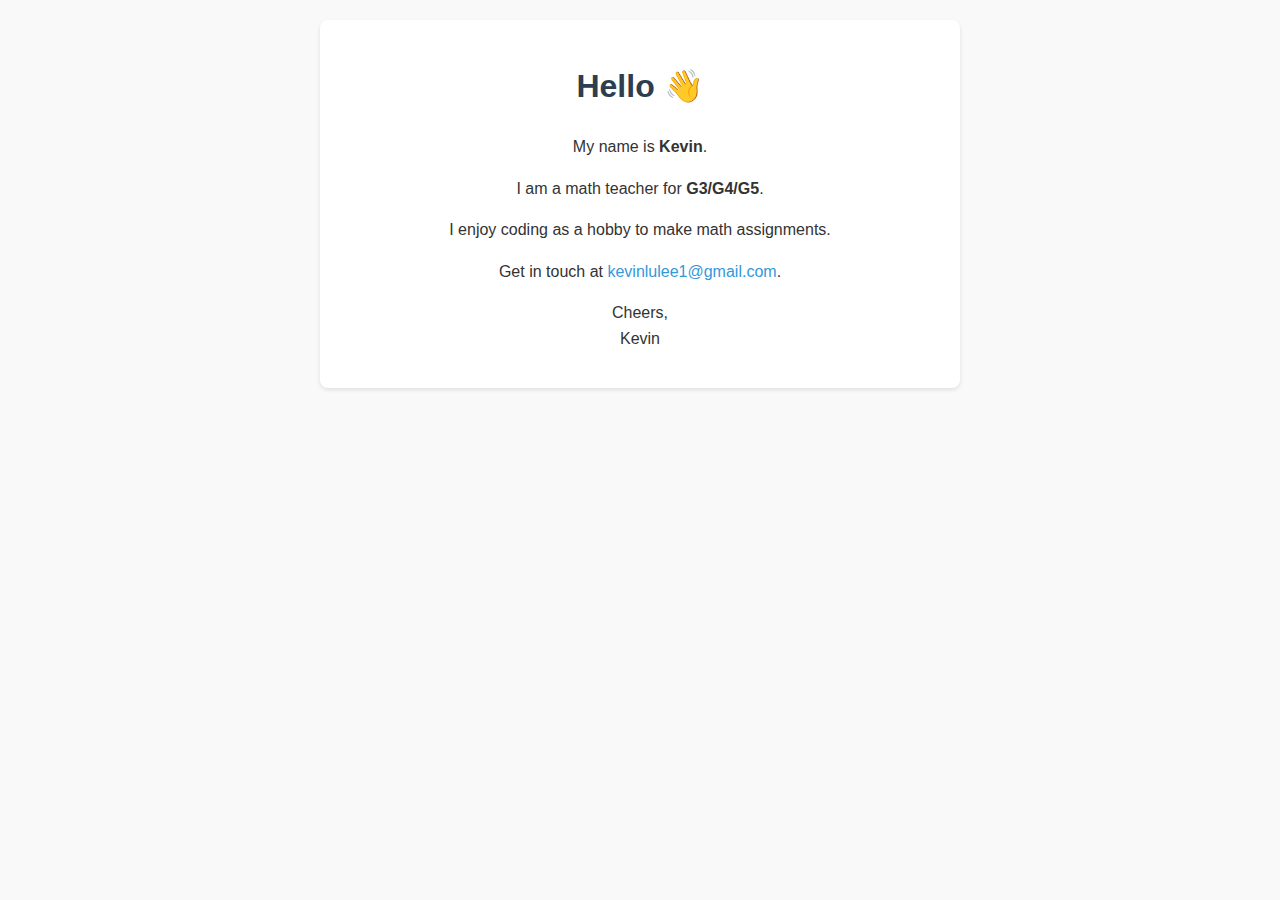
<file: index.html>
<!DOCTYPE html>
<html lang="en">
<head>
  <meta charset="UTF-8">
  <meta name="viewport" content="width=device-width, initial-scale=1.0">
  <title>Kevin's Personal Website</title>
  <style>
    body {
      font-family: Arial, sans-serif;
      line-height: 1.6;
      margin: 20px;
      background-color: #f9f9f9;
      color: #333;
      text-align: center;
    }
    h1 {
      color: #2c3e50;
    }
    .container {
      max-width: 600px;
      margin: 0 auto;
      padding: 20px;
      background-color: #fff;
      border-radius: 8px;
      box-shadow: 0 2px 4px rgba(0, 0, 0, 0.1);
    }
    a {
      color: #3498db;
      text-decoration: none;
    }
    a:hover {
      text-decoration: underline;
    }
    .footer {
      margin-top: 20px;
      font-size: 0.9em;
      color: #777;
    }
  </style>
</head>
<body>
  <div class="container">
    <h1>Hello 👋</h1>
    <p>My name is <strong>Kevin</strong>.</p>
    <p>I am a math teacher for <strong>G3/G4/G5</strong>.</p>
    <p>I enjoy coding as a hobby to make math assignments.</p>
    <p>Get in touch at <a href="mailto:kevinlulee1@gmail.com">kevinlulee1@gmail.com</a>.</p>
    <p>Cheers,<br>Kevin</p>
  </div>


</body>
</html>
</file>
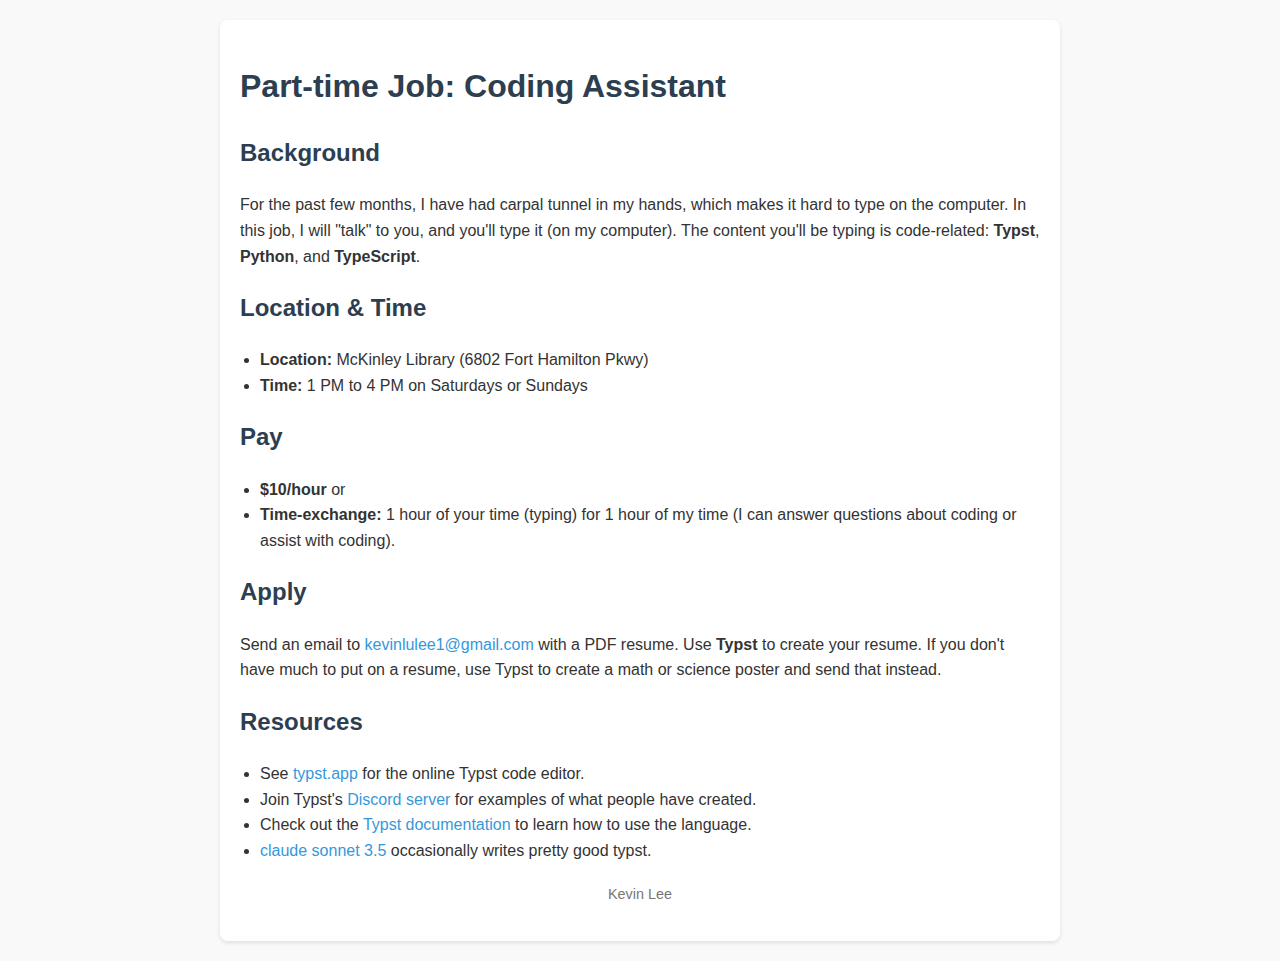
<file: codework.html>
<!DOCTYPE html>
<html lang="en">
<head>
  <meta charset="UTF-8">
  <meta name="viewport" content="width=device-width, initial-scale=1.0">
  <title>Job Opportunity: Typing Assistant for Coding</title>
  <style>
    body {
      font-family: Arial, sans-serif;
      line-height: 1.6;
      margin: 20px;
      background-color: #f9f9f9;
      color: #333;
    }
    h1, h2 {
      color: #2c3e50;
    }
    .container {
      max-width: 800px;
      margin: 0 auto;
      padding: 20px;
      background-color: #fff;
      border-radius: 8px;
      box-shadow: 0 2px 4px rgba(0, 0, 0, 0.1);
    }
    a {
      color: #3498db;
      text-decoration: none;
    }
    a:hover {
      text-decoration: underline;
    }
    ul {
      padding-left: 20px;
    }
    .footer {
      margin-top: 20px;
      text-align: center;
      font-size: 0.9em;
      color: #777;
    }
  </style>
</head>
<body>
  <div class="container">
    <h1>Part-time Job: Coding Assistant</h1>
    
    <h2>Background</h2>
    <p>For the past few months, I have had carpal tunnel in my hands, which makes it hard to type on the computer. In this job, I will "talk" to you, and you'll type it (on my computer). The content you'll be typing is code-related: <strong>Typst</strong>, <strong>Python</strong>, and <strong>TypeScript</strong>.</p>

    <h2>Location & Time</h2>
    <ul>
      <li><strong>Location:</strong> McKinley Library (6802 Fort Hamilton Pkwy)</li>
      <li><strong>Time:</strong> 1 PM to 4 PM on Saturdays or Sundays</li>
    </ul>

    <h2>Pay</h2>
    <ul>
      <li><strong>$10/hour</strong> or</li>
      <li><strong>Time-exchange:</strong> 1 hour of your time (typing) for 1 hour of my time (I can answer questions about coding or assist with coding).</li>
    </ul>

    <h2>Apply</h2>
    <p>Send an email to <a href="mailto:kevinlulee1@gmail.com">kevinlulee1@gmail.com</a> with a PDF resume. Use <strong>Typst</strong> to create your resume. If you don't have much to put on a resume, use Typst to create a math or science poster and send that instead.</p>

    <h2>Resources</h2>
    <ul>
      <li>See <a href="https://typst.app" target="_blank">typst.app</a> for the online Typst code editor.</li>
      <li>Join Typst's <a href="https://discord.com/invite/typst-1054443721975922748" target="_blank">Discord server</a> for examples of what people have created.</li>
      <li>Check out the <a href="https://typst.app/docs/" target="_blank">Typst documentation</a> to learn how to use the language.</li>
      <li><a href="https://claude.ai/new" target="_blank">claude sonnet 3.5</a> occasionally writes pretty good typst.</li>

    </ul>

    <div class="footer">
      <p>Kevin Lee</p>
    </div>
  </div>
</body>
</html>
</file>
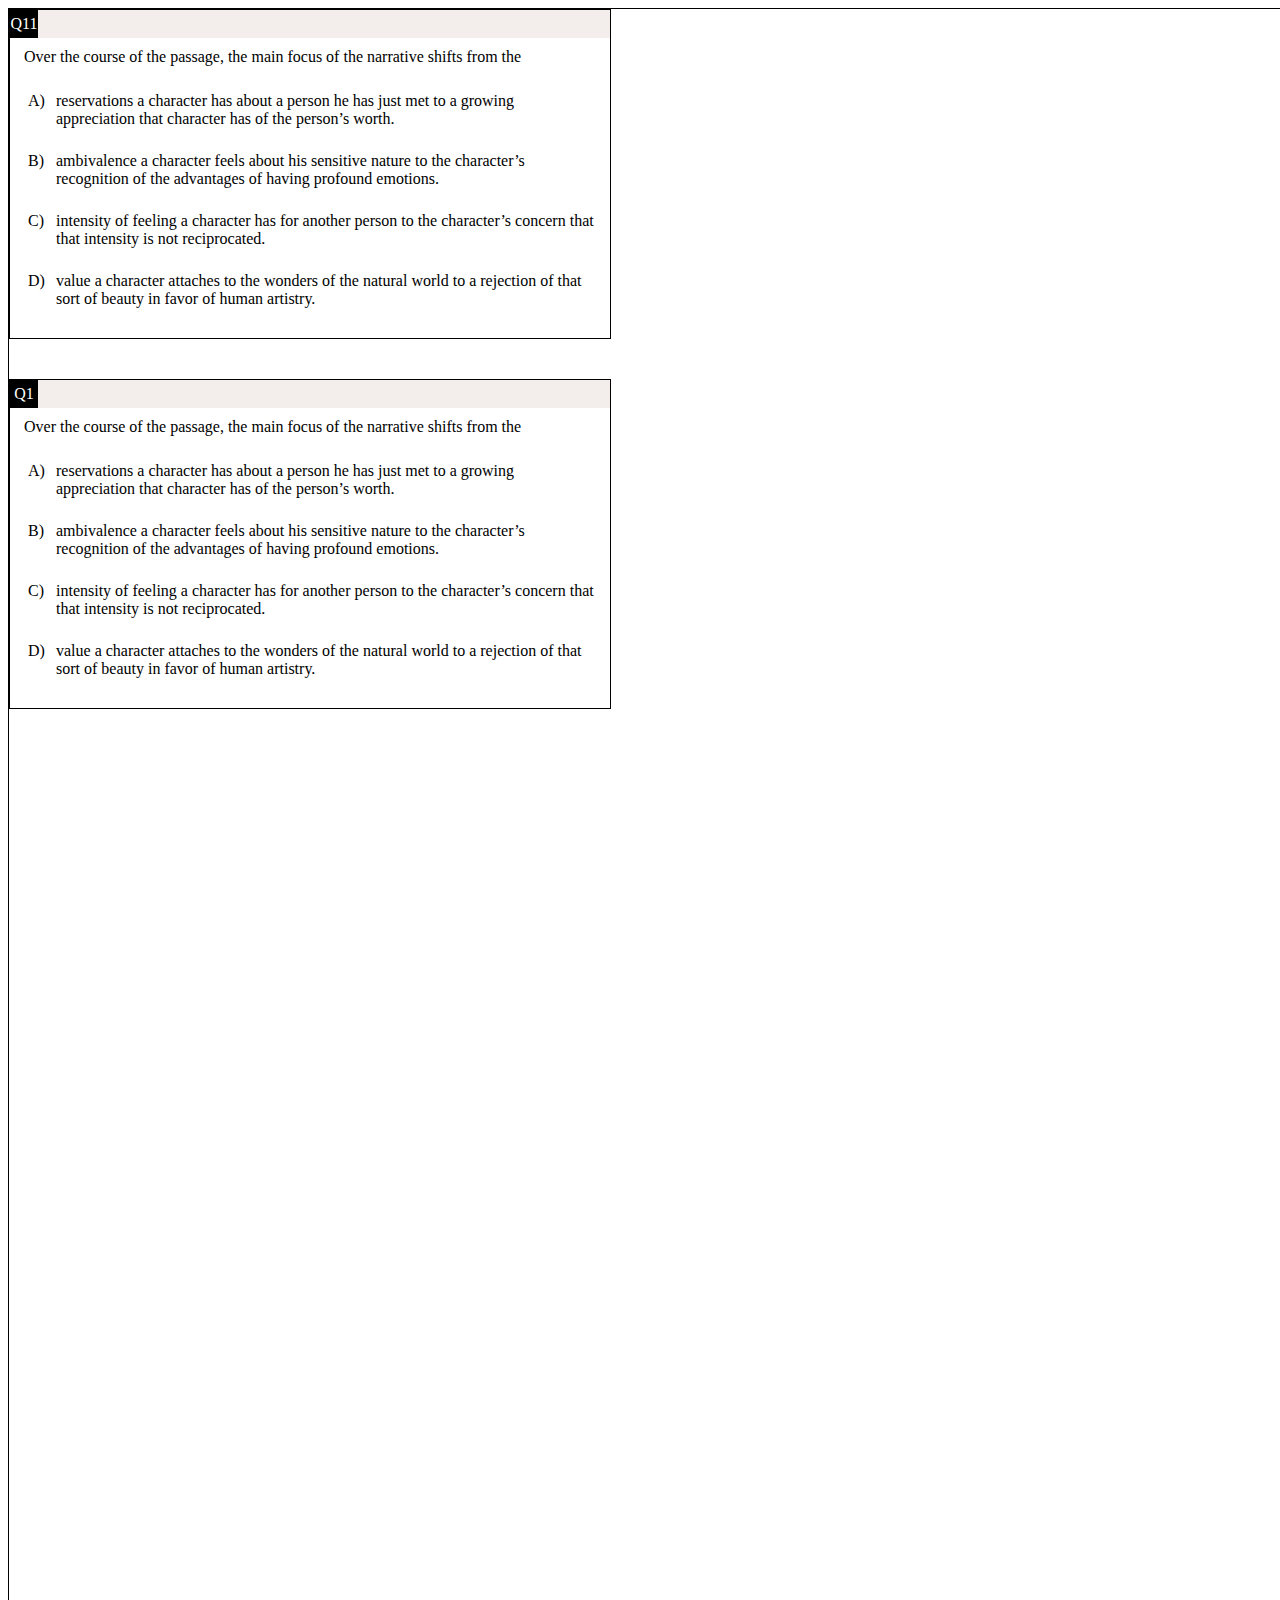
<file: index1.html>
<!DOCTYPE html>

<html lang="en">
  <head>
    <meta charset="utf-8" />

    <title>Not_Sure_Yet</title>
    <meta name="description" content="My_second_website" />
    <meta name="author" content="Kevin_Lee" />
  </head>

  <body>
    <div class="page-container">
      <!-- 
  
  
  Do not go too quickly into the final product. 
  Calculate the size of the page.  
  Write some notes to yourself.
  Its important to be really good. 
  Otherwise, people will not buy it.
  This is the cost of being a second arriver.
  How does CodeMirror implement its line numbers?
  
  Make it belong to them.
  
  
  I believe this is correct. I believe in the algorithms which I am overlaying. 
  
  -->

      <div class="page"></div>
      <div class="topbar"></div>
      <div class="line-numbers"></div>
      <div class="title"></div>
      <div class="blurb"></div>
      <div class="passage"></div>

      <div class="question-container">
        <div class="question-number">
          <div class="content">Q11</div>
        </div>
        <div class="question">
          Over the course of the passage, the main focus of the narrative shifts
          from the
        </div>
        <ol>
          <li class="choices">
            reservations a character has about a person he has just met to a
            growing appreciation that character has of the person’s worth.
          </li>
          <li class="choices">
            ambivalence a character feels about his sensitive nature to the
            character’s recognition of the advantages of having profound
            emotions.
          </li>
          <li class="choices">
            intensity of feeling a character has for another person to the
            character’s concern that that intensity is not reciprocated.
          </li>
          <li class="choices">
            value a character attaches to the wonders of the natural world to a
            rejection of that sort of beauty in favor of human artistry.
          </li>
        </ol>
      </div>

      <div class="question-container">
        <div class="question-number">
          <div class="content">Q1</div>
        </div>
        <div class="question">
          Over the course of the passage, the main focus of the narrative shifts
          from the
        </div>
        <ol>
          <li class="choices">
            reservations a character has about a person he has just met to a
            growing appreciation that character has of the person’s worth.
          </li>
          <li class="choices">
            ambivalence a character feels about his sensitive nature to the
            character’s recognition of the advantages of having profound
            emotions.
          </li>
          <li class="choices">
            intensity of feeling a character has for another person to the
            character’s concern that that intensity is not reciprocated.
          </li>
          <li class="choices">
            value a character attaches to the wonders of the natural world to a
            rejection of that sort of beauty in favor of human artistry.
          </li>
        </ol>
      </div>
    </div>
  </body>
</html>

<style>
  @media print {
    .page-container {
      font-family: "Minion Pro";
      -webkit-font-smoothing: antialiased;
      text-rendering: optimizeLegibility;
      text-shadow: rgba(0, 0, 0, 0.01) 0 0 1px;
      width: 2550px;
      height: 3300px;
      border: 1px solid black;
    }

    .question-container {
      width: 50%;
      height: auto;
      border: 1px solid black;
      margin-bottom: 40px;
      max-width: 600px;
    }

    .question {
      padding: 14px;
      padding-top: 10px;
      padding-bottom: 0px;
      margin: 0;
    }

    /* Rename to .answer-choices */
    .choices {
      padding: 14px;
      padding-top: 10px;
      padding-left: 16px;
    }

    ol {
      counter-reset: list;
    }

    ol > li {
      list-style-type: none;
    }

    ol > li:before {
      content: counter(list, upper-alpha) ") ";
      counter-increment: list;
    }

    li {
      position: relative;
      margin-left: -10px;
    }

    li:before {
      display: inline-block;
      width: 7px;
      position: absolute;
      left: -12px;
      content: ")";
      background-color: #fff;
      text-align: center;
    }

    .question-number {
      width: 100%;
      background: hsla(10, 20%, 90%, 0.6);
      height: 28px;
    }

    .content {
      color: white;
      background: black;
      display: inline-block;
      height: 100%;
      display: flex;
      align-items: center;
      justify-content: center;
      width: 28px;
    }
  }

  .page-container {
    font-family: "Minion Pro";
    -webkit-font-smoothing: antialiased;
    text-rendering: optimizeLegibility;
    text-shadow: rgba(0, 0, 0, 0.01) 0 0 1px;
    width: 2550px;
    height: 3300px;
    border: 1px solid black;
  }

  .question-container {
    width: 50%;
    height: auto;
    border: 1px solid black;
    margin-bottom: 40px;
    max-width: 600px;
  }

  .question {
    padding: 14px;
    padding-top: 10px;
    padding-bottom: 0px;
    margin: 0;
  }

  /* Rename to .answer-choices */
  .choices {
    padding: 14px;
    padding-top: 10px;
    padding-left: 16px;
  }

  ol {
    counter-reset: list;
  }

  ol > li {
    list-style-type: none;
  }

  ol > li:before {
    content: counter(list, upper-alpha) ") ";
    counter-increment: list;
  }

  li {
    position: relative;
    margin-left: -10px;
  }

  li:before {
    display: inline-block;
    width: 7px;
    position: absolute;
    left: -12px;
    content: ")";
    background-color: #fff;
    text-align: center;
  }

  .question-number {
    width: 100%;
    background: hsla(10, 20%, 90%, 0.6);
    height: 28px;
  }

  .content {
    color: white;
    background: black;
    display: inline-block;
    height: 100%;
    display: flex;
    align-items: center;
    justify-content: center;
    width: 28px;
  }
</style>
</file>
